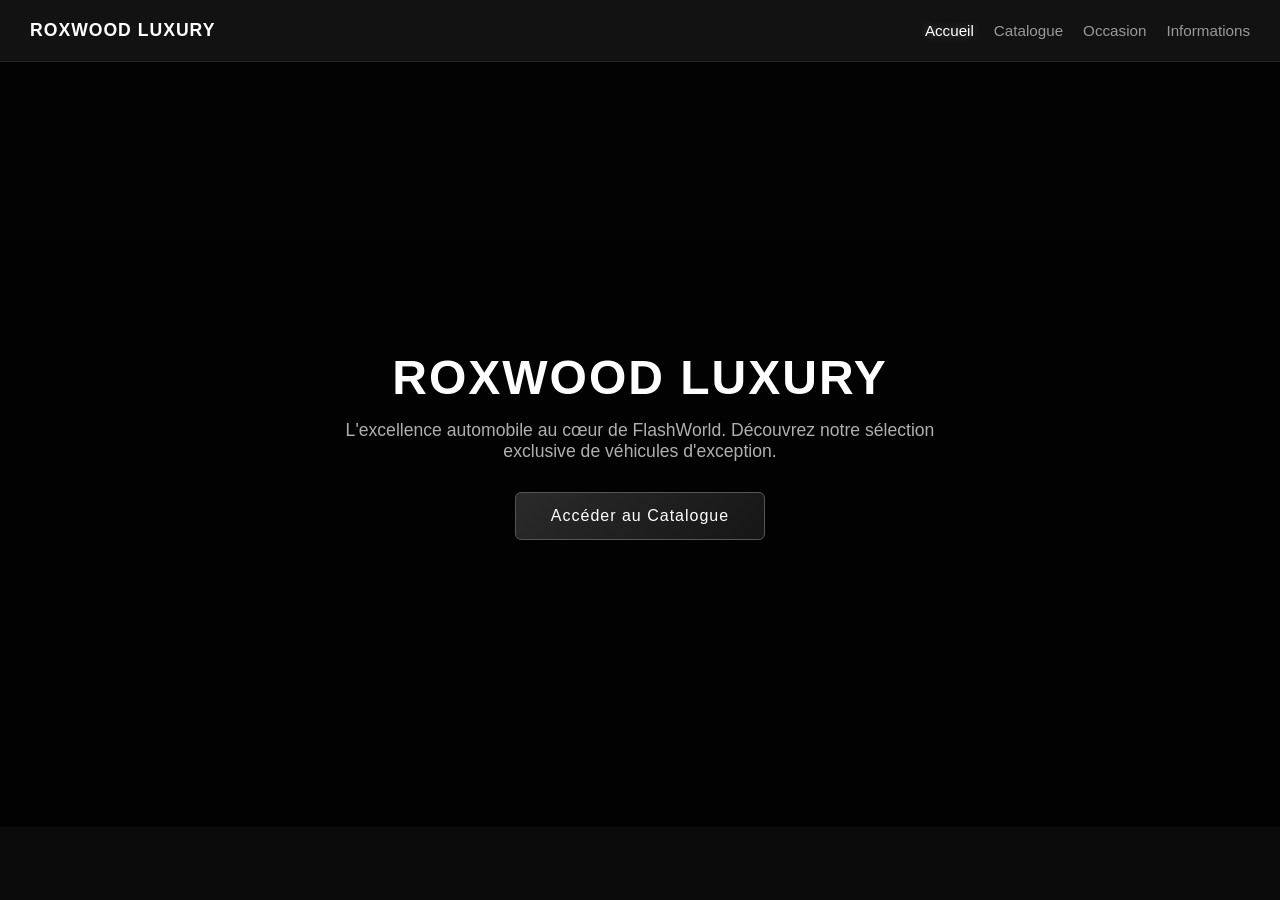
<file: index.html>
<!DOCTYPE html>
<html lang="fr">
<head>
    <meta charset="UTF-8">
    <meta name="viewport" content="width=device-width, initial-scale=1.0">
    <title>Roxwood Luxury - Accueil</title>
    <link rel="stylesheet" href="style.css">
</head>
<body>

    <header>
        <div class="logo">ROXWOOD LUXURY</div>
        <nav>
            <a href="index.html" class="active">Accueil</a>
            <a href="catalogue.html">Catalogue</a>
            <a href="occasion.html">Occasion</a>
            <a href="informations.html">Informations</a>
        </nav>
    </header>

    <section class="hero">
        <h1>ROXWOOD LUXURY</h1>
        <p>L'excellence automobile au cœur de FlashWorld. Découvrez notre sélection exclusive de véhicules d'exception.</p>
        <a href="catalogue.html" class="btn-catalog">Accéder au Catalogue</a>
    </section>

</body>
</html>
</file>
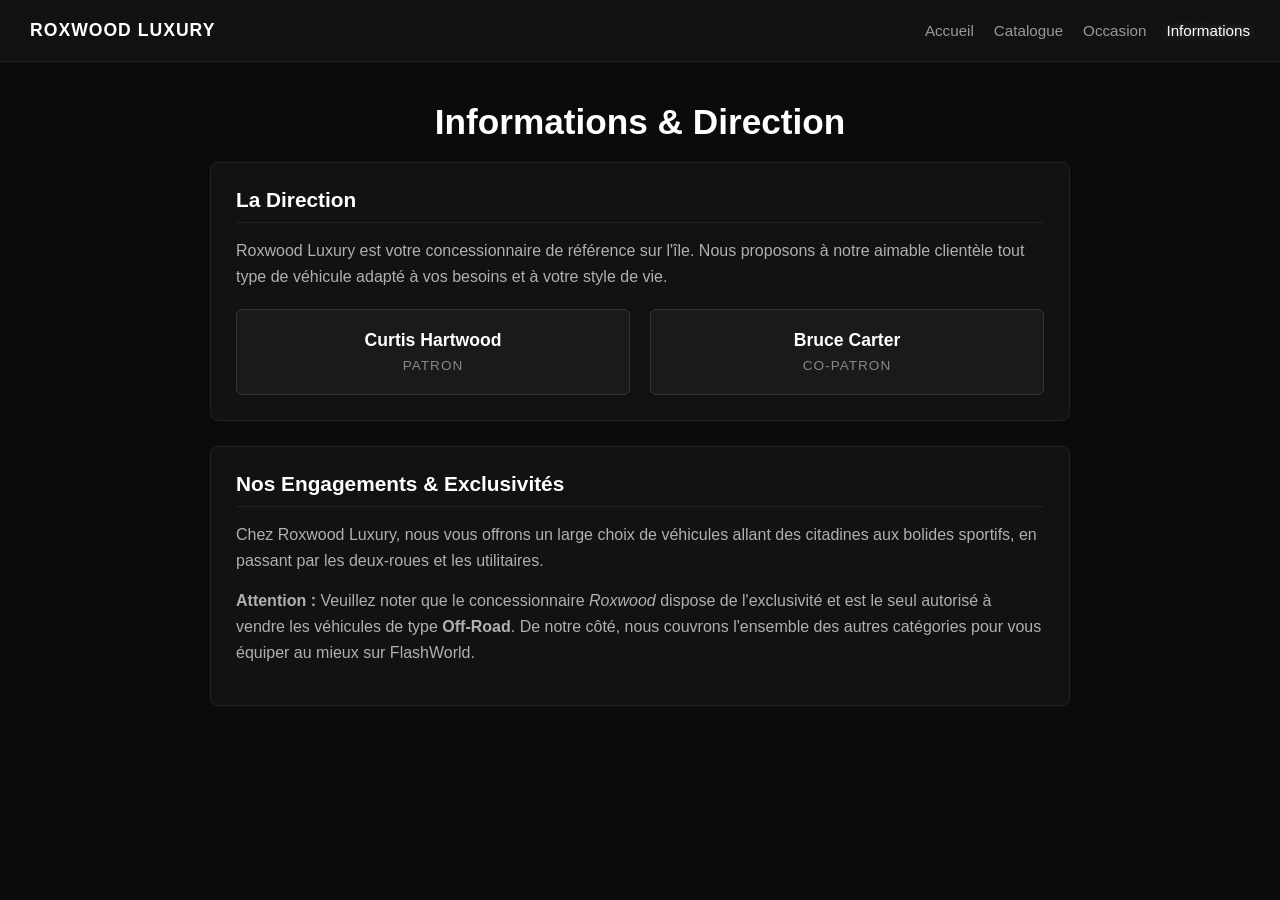
<file: informations.html>
<!DOCTYPE html>
<html lang="fr">
<head>
    <meta charset="UTF-8">
    <meta name="viewport" content="width=device-width, initial-scale=1.0">
    <title>Informations - Roxwood Luxury</title>
    <link rel="stylesheet" href="style.css">
</head>
<body>

    <header>
        <div class="logo">ROXWOOD LUXURY</div>
        <nav>
            <a href="index.html">Accueil</a>
            <a href="catalogue.html">Catalogue</a>
            <a href="occasion.html">Occasion</a>
            <a href="informations.html" class="active">Informations</a>
        </nav>
    </header>

    <div class="info-container">
        <h2>Informations & Direction</h2>
        
        <div class="info-card">
            <h3>La Direction</h3>
            <p>Roxwood Luxury est votre concessionnaire de référence sur l'île. Nous proposons à notre aimable clientèle tout type de véhicule adapté à vos besoins et à votre style de vie.</p>
            
            <div class="team-grid">
                <div class="team-member">
                    <h4>Curtis Hartwood</h4>
                    <span>Patron</span>
                </div>
                <div class="team-member">
                    <h4>Bruce Carter</h4>
                    <span>Co-Patron</span>
                </div>
            </div>
        </div>

        <div class="info-card">
            <h3>Nos Engagements & Exclusivités</h3>
            <p>
                Chez Roxwood Luxury, nous vous offrons un large choix de véhicules allant des citadines aux bolides sportifs, en passant par les deux-roues et les utilitaires.
            </p>
            <p>
                <strong>Attention :</strong> Veuillez noter que le concessionnaire <em>Roxwood</em> dispose de l'exclusivité et est le seul autorisé à vendre les véhicules de type <strong>Off-Road</strong>. De notre côté, nous couvrons l'ensemble des autres catégories pour vous équiper au mieux sur FlashWorld.
            </p>
        </div>
    </div>

</body>
</html>
</file>
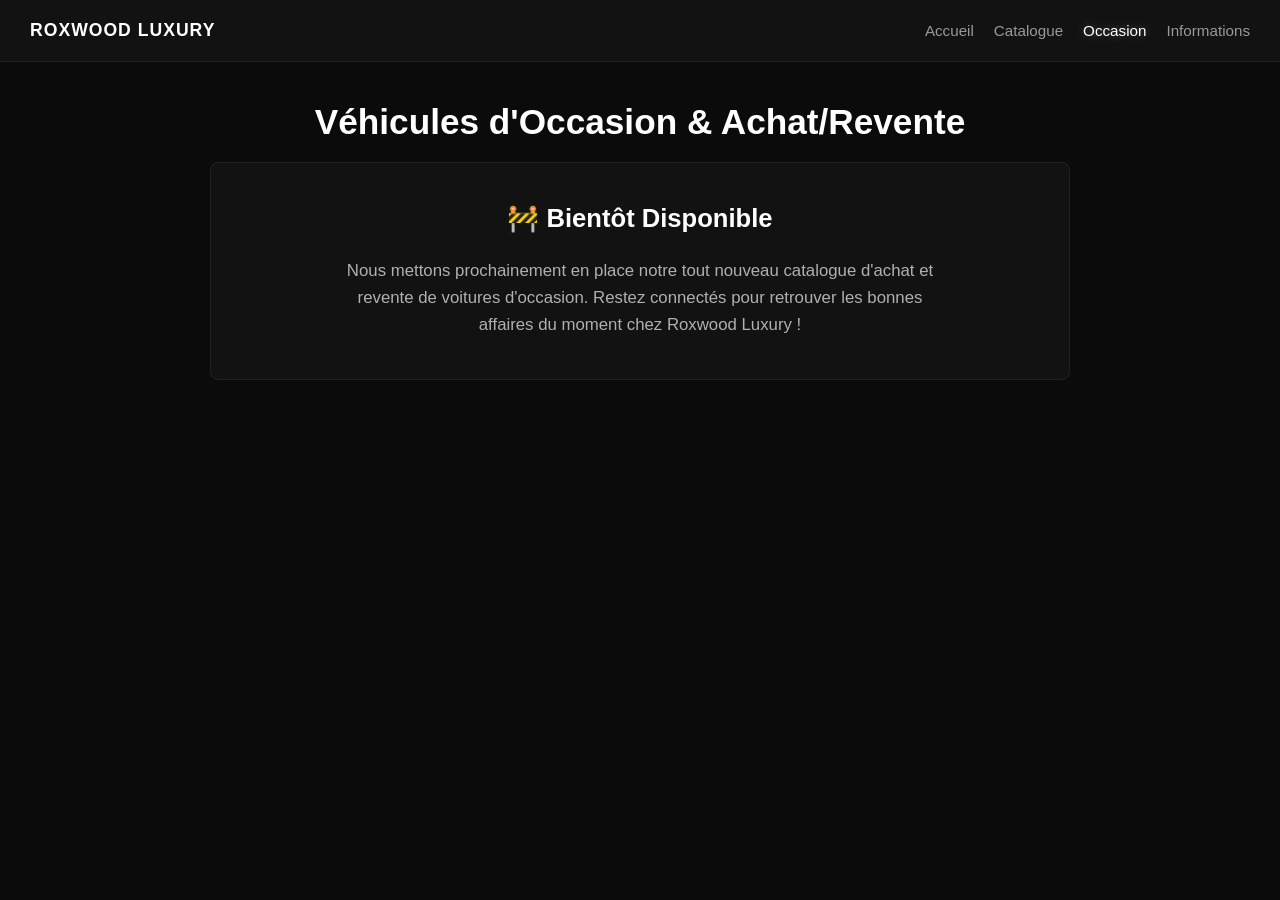
<file: occasion.html>
<!DOCTYPE html>
<html lang="fr">
<head>
    <meta charset="UTF-8">
    <meta name="viewport" content="width=device-width, initial-scale=1.0">
    <title>Occasion - Roxwood Luxury</title>
    <link rel="stylesheet" href="style.css">
</head>
<body>

    <header>
        <div class="logo">ROXWOOD LUXURY</div>
        <nav>
            <a href="index.html">Accueil</a>
            <a href="catalogue.html">Catalogue</a>
            <a href="occasion.html" class="active">Occasion</a>
            <a href="informations.html">Informations</a>
        </nav>
    </header>

    <div class="info-container">
        <h2>Véhicules d'Occasion & Achat/Revente</h2>
        
        <div class="info-card" style="text-align: center; padding: 40px 20px;">
            <h3 style="border: none; font-size: 1.6rem; margin-bottom: 15px;">🚧 Bientôt Disponible</h3>
            <p style="font-size: 1.05rem; max-width: 600px; margin: 0 auto;">
                Nous mettons prochainement en place notre tout nouveau catalogue d'achat et revente de voitures d'occasion. Restez connectés pour retrouver les bonnes affaires du moment chez Roxwood Luxury !
            </p>
        </div>
    </div>

</body>
</html>
</file>
<file: style.css>
/* --- STYLE GENERAL NOIR & ARGENT (ROXWOOD LUXURY) --- */
* {
    margin: 0;
    padding: 0;
    box-sizing: border-box;
    font-family: 'Segoe UI', Tahoma, Geneva, Verdana, sans-serif;
}

body {
    background-color: #0b0b0b;
    color: #e0e0e0;
    min-height: 100vh;
}

/* Barre de navigation responsive */
header {
    background-color: #121212;
    border-bottom: 1px solid #222;
    display: flex;
    justify-content: space-between;
    align-items: center;
    padding: 20px 30px;
    position: sticky;
    top: 0;
    z-index: 1000;
}

.logo {
    color: #ffffff;
    font-size: 1.1rem;
    font-weight: bold;
    letter-spacing: 1px;
}

nav {
    display: flex;
    gap: 20px;
}

nav a {
    color: #999;
    text-decoration: none;
    font-size: 0.95rem;
    transition: color 0.3s;
}

nav a:hover, nav a.active {
    color: #ffffff;
    text-shadow: 0 0 10px rgba(255, 255, 255, 0.3);
}

/* Page d'Accueil */
.hero {
    height: 85vh;
    display: flex;
    flex-direction: column;
    justify-content: center;
    align-items: center;
    text-align: center;
    background: linear-gradient(rgba(0,0,0,0.75), rgba(0,0,0,0.85)), url('https://images.unsplash.com/photo-1503376780353-7e6692767b70?auto=format&fit=crop&w=1920&q=80') no-repeat center center/cover;
    padding: 0 20px;
}

.hero h1 {
    font-size: 3rem;
    color: #ffffff;
    margin-bottom: 15px;
    letter-spacing: 2px;
    text-transform: uppercase;
}

.hero p {
    font-size: 1.1rem;
    color: #b0b0b0;
    margin-bottom: 30px;
    max-width: 600px;
}

.btn-catalog {
    background: linear-gradient(135deg, #2a2a2a, #161616);
    color: #ffffff;
    border: 1px solid #555;
    padding: 14px 35px;
    font-size: 1rem;
    border-radius: 6px;
    cursor: pointer;
    text-decoration: none;
    transition: all 0.3s ease;
    letter-spacing: 1px;
}

.btn-catalog:hover {
    background: linear-gradient(135deg, #404040, #2a2a2a);
    border-color: #aaa;
    box-shadow: 0 0 20px rgba(192, 192, 192, 0.2);
}

/* Mise en page du Catalogue (Menu Latéral + Grille) */
.catalog-layout {
    display: flex;
    gap: 30px;
    padding: 30px;
}

/* Menu latéral des catégories */
.sidebar {
    width: 250px;
    flex-shrink: 0;
    background-color: #121212;
    border: 1px solid #222;
    border-radius: 8px;
    padding: 20px;
    height: fit-content;
}

.sidebar h3 {
    font-size: 0.85rem;
    color: #777;
    text-transform: uppercase;
    letter-spacing: 1.5px;
    margin-bottom: 15px;
    padding-bottom: 10px;
    border-bottom: 1px solid #222;
}

.sidebar ul {
    list-style: none;
}

.sidebar li {
    margin-bottom: 6px;
}

.sidebar a {
    display: flex;
    align-items: center;
    color: #999;
    text-decoration: none;
    padding: 10px 14px;
    border-radius: 6px;
    font-size: 0.95rem;
    transition: all 0.2s ease;
    cursor: pointer;
}

.sidebar a:hover, .sidebar a.active {
    background-color: #1a1a1a;
    color: #ffffff;
    border-left: 3px solid #ffffff;
}

/* Zone principale du catalogue à droite */
.catalog-content {
    flex-grow: 1;
}

.catalog-header-title {
    margin-bottom: 25px;
    display: flex;
    justify-content: space-between;
    align-items: center;
    flex-wrap: wrap;
    gap: 15px;
}

.catalog-header-title h2 {
    font-size: 2rem;
    color: #ffffff;
}

.catalog-header-title p {
    color: #777;
    font-size: 0.95rem;
    margin-top: 5px;
}

/* Barre de recherche */
.search-box input {
    background-color: #161616;
    border: 1px solid #333;
    color: #fff;
    padding: 10px 15px;
    border-radius: 6px;
    font-size: 0.95rem;
    width: 250px;
    outline: none;
    transition: border-color 0.3s;
}

.search-box input:focus {
    border-color: #777;
}

/* Grille des véhicules */
.grid {
    display: grid;
    grid-template-columns: repeat(auto-fill, minmax(260px, 1fr));
    gap: 20px;
}

.car-card {
    background-color: #161616;
    border: 1px solid #262626;
    border-radius: 8px;
    overflow: hidden;
    transition: transform 0.3s, border-color 0.3s;
}

.car-card:hover {
    transform: translateY(-5px);
    border-color: #555;
}

.car-img {
    width: 100%;
    height: 180px;
    object-fit: cover;
    background-color: #222;
}

.car-info {
    padding: 20px;
}

.car-title {
    font-size: 1.1rem;
    font-weight: bold;
    color: #ffffff;
    margin-bottom: 5px;
}

.car-category {
    font-size: 0.75rem;
    color: #777;
    text-transform: uppercase;
    margin-bottom: 15px;
    letter-spacing: 1px;
}

.car-price {
    font-size: 1.2rem;
    color: #cccccc;
    font-weight: bold;
}

/* Style de la page Informations et Occasion */
.info-container {
    max-width: 900px;
    margin: 40px auto;
    padding: 0 20px;
}

.info-container h2 {
    font-size: 2.2rem;
    color: #fff;
    margin-bottom: 20px;
    text-align: center;
}

.info-card {
    background-color: #121212;
    border: 1px solid #222;
    border-radius: 8px;
    padding: 25px;
    margin-bottom: 25px;
}

.info-card h3 {
    color: #ffffff;
    font-size: 1.3rem;
    margin-bottom: 15px;
    border-bottom: 1px solid #222;
    padding-bottom: 10px;
}

.info-card p {
    color: #b0b0b0;
    line-height: 1.6;
    margin-bottom: 15px;
}

.team-grid {
    display: grid;
    grid-template-columns: 1fr 1fr;
    gap: 20px;
    margin-top: 20px;
}

.team-member {
    background-color: #1a1a1a;
    padding: 20px;
    border-radius: 6px;
    border: 1px solid #333;
    text-align: center;
}

.team-member h4 {
    color: #fff;
    font-size: 1.1rem;
    margin-bottom: 5px;
}

.team-member span {
    color: #888;
    font-size: 0.85rem;
    text-transform: uppercase;
    letter-spacing: 1px;
}

/* --- MEDIA QUERIES POUR TELEPHONES & TABLETTES --- */
@media (max-width: 768px) {
    header {
        flex-direction: column;
        padding: 15px;
        gap: 15px;
    }

    nav {
        gap: 15px;
        flex-wrap: wrap;
        justify-content: center;
    }

    nav a {
        margin-left: 0;
        font-size: 0.9rem;
    }

    .hero h1 {
        font-size: 2.2rem;
    }

    .hero p {
        font-size: 1rem;
    }

    .catalog-layout {
        flex-direction: column;
        padding: 15px;
        gap: 20px;
    }

    .sidebar {
        width: 100%;
        overflow-x: auto;
    }

    .sidebar ul {
        display: flex;
        gap: 10px;
        overflow-x: auto;
        padding-bottom: 5px;
    }

    .sidebar li {
        margin-bottom: 0;
        flex-shrink: 0;
    }

    .sidebar a {
        padding: 8px 12px;
        font-size: 0.85rem;
        background-color: #1a1a1a;
    }

    .catalog-header-title {
        flex-direction: column;
        align-items: flex-start;
    }

    .search-box input {
        width: 100%;
    }

    .team-grid {
        grid-template-columns: 1fr;
    }
}
</file>
